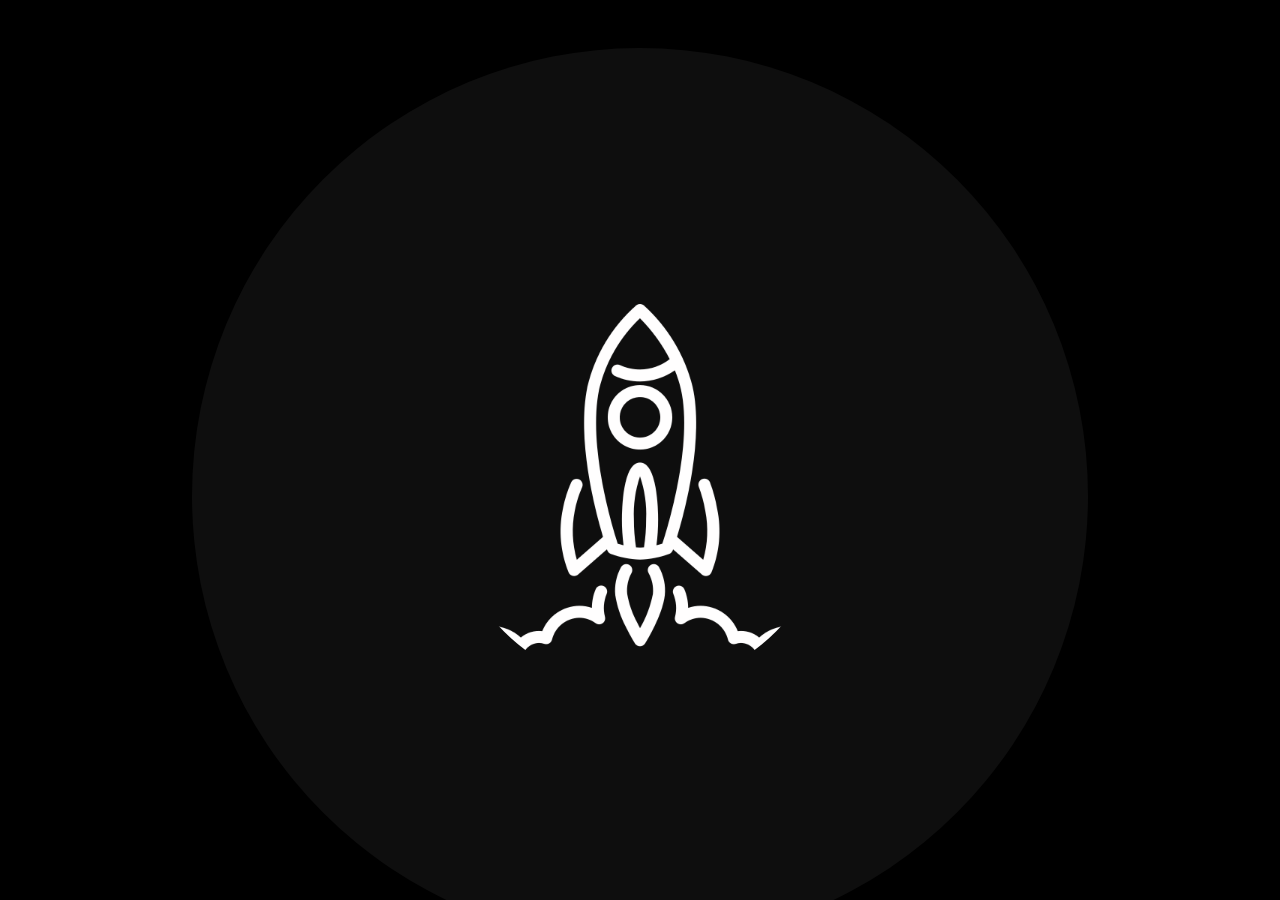
<file: App/index.html>
<!DOCTYPE html>
<html lang="en">
<head>
    <meta charset="UTF-8">
    <meta name="viewport" content="width=device-width, initial-scale=1.0">
    <title>E-corp Apps</title>
</head>
<script src="../Components/Dispatcher.js"></script>
<script src="../Y.js" ></script>
<script src="./blackicons.js"></script>
<script src="./whiteicons.js"></script>
<link rel="stylesheet" href="../Y.css">
<style>
    body{
        color: #ffffff;
        background: #000000;
    }
    .body{
        position: fixed;
        left: 0;
        right: 0;
        top:0;
        bottom: 0;
        overflow: hidden;
        text-align: center;
        font-size: 20px;
        font-family: sans-serif;
        width: 100%;
        height: 100%;
        margin: auto;
        padding: auto;
    }
    .UpdateImage{
        position: relative;
        width: 30%;
        height: auto;
        margin: auto;
        margin-top: 3rem;
        background: #dcdcdc10;
        padding: 20%;
        border-radius: 100%;
    }
    .LoadingIconer { 
        position: relative;
        width: 25px; 
        height: 25px; 
        background: transparent; 
        border-radius: 100px;
        padding: 10%;
        margin: auto;
        box-shadow: 0.5px 1px 0.5px 0.5px #dcdcdc80;
        animation: spin 1s linear infinite reverse; } 
        @keyframes spin { 0% { transform: rotate(0deg); } 
        100% { transform: rotate(-360deg); } ; 
    }
</style>
<body>
    <div class="body">
        <img class="UpdateImage" src="[data-uri]"/>
        <h1>Updates</h1>
        <p>App is Configuring Updates </p>
        <p>Installing Updates</p>
        <div class="LoadingIconer"></div>
    </div>
</body>
<script>
const ROUTECSS=(DATA)=>{const styleElement = document.createElement("style"); styleElement.textContent = DATA; document.head.appendChild(styleElement);};
const ROUTEJS=(DATA)=>{ const styleElement = document.createElement("script"); styleElement.textContent = DATA; document.head.appendChild(styleElement);};
localStorage.setItem('Environment','Test');
const NAME='None';
ROUTECSS(localStorage.getItem('Styles'));ROUTECSS(localStorage.getItem('AppStyles'));ROUTECSS(localStorage.getItem('Classes'));ROUTECSS(localStorage.getItem('CloudStyles'));ROUTECSS(localStorage.getItem('Colors'));ROUTECSS(localStorage.getItem('TemplateStyles'));
ROUTEJS(localStorage.getItem('Apis'));ROUTEJS(localStorage.getItem('AppFunctions'));ROUTEJS(localStorage.getItem('CloudFunctions'));ROUTEJS(localStorage.getItem('Components'));ROUTEJS(localStorage.getItem('Constants'));ROUTEJS(localStorage.getItem('Functions'));ROUTEJS(localStorage.getItem('Json'));ROUTEJS(localStorage.getItem('Library'));ROUTEJS(localStorage.getItem('Links'));ROUTEJS(localStorage.getItem('Module'));ROUTEJS(localStorage.getItem('Plugins'));ROUTEJS(localStorage.getItem('TemplateFunctions'));ROUTEJS(localStorage.getItem('Templates'));
const APPLOAD=()=>{
    fetch('https://script.google.com/macros/s/AKfycby5S_I3_hu6iEB0n8I7cmFZ9liA1kGPpQ-9ewmTcJmkUuMCYY540oaGDwJGE4ADs6tv5w/exec',{
        method:"Post",mode:"cors",body:JSON.stringify({"spreadsheetUrl":"https://docs.google.com/spreadsheets/d/1kd15tCp1cX6TIUSsm3GcrfxDvOrmqlTNxAaseR8LBhw/edit?gid=0#gid=0","sheetName":"AppManager"})
    })
    .then(res=>res.json())
    .then(data =>{
        data.forEach(element => {
            if (element.ProjectName === NAME ) {
                localStorage.setItem('AppFunctions',element.Functions);
                localStorage.setItem('AppStyles',element.Styles);
                localStorage.setItem('AppIcon',element.AppIcons);
                fetch('https://script.google.com/macros/s/AKfycby5S_I3_hu6iEB0n8I7cmFZ9liA1kGPpQ-9ewmTcJmkUuMCYY540oaGDwJGE4ADs6tv5w/exec',{
                    method:"Post",mode:"cors",body:JSON.stringify({"spreadsheetUrl":"https://docs.google.com/spreadsheets/d/1kd15tCp1cX6TIUSsm3GcrfxDvOrmqlTNxAaseR8LBhw/edit?gid=0#gid=0","sheetName":"CloudShipping"})
                })
                .then(res=>res.json())
                .then(datata =>{
                    datata.forEach(element => {
                        console.log(element);
                        localStorage.setItem('Functions',element.Functions);
                        localStorage.setItem('Styles',element.Styles);
                        localStorage.setItem('Plugins',element.Plugins);
                        localStorage.setItem('Templates',element.Templates);
                        localStorage.setItem('TemplateStyles',element.TemplateStyles);
                        localStorage.setItem('TemplateFunctions',element.TemplateFunctions);
                        localStorage.setItem('Colors',element.Colors);
                        localStorage.setItem('Classes',element.Classes);
                        localStorage.setItem('Components',element.Components);
                        localStorage.setItem('Json',element.Json);
                        localStorage.setItem('Links',element.Links);
                        localStorage.setItem('Constants',element.Constants);
                        localStorage.setItem('Library',element.Library);
                        localStorage.setItem('Module',element.Module);
                        localStorage.setItem('Assets',element.Assets);
                        localStorage.setItem('Icons',element.Icons);
                        localStorage.setItem('Apis',element.Apis);
                        localStorage.setItem('CloudFunctions',element.CloudFunctions);
                        localStorage.setItem('CloudStyles',element.CloudStyles);
                        localStorage.setItem('ModulesUpdated','Updated');
                        setTimeout(() => {
                            if (localStorage.getItem('Environment')==='Production') {
                                Android.reloadPage();
                            }else{
                                location.href='./index.html';
                            }
                        }, 2000);
                    }); 
                })
                .catch(error=>{
                    if (localStorage.getItem('Environment')==='Production') {

                        Android.showToast('Error Occured ,Try Again');
                    } else {
                        console.log(error)
                    }
                });  
            }; 
        }); 
    })
    .catch(error=>{
        if (localStorage.getItem('Environment')==='Production') {
            Android.showToast('Error Occured ,Try Again');
        } else {
            console.log(error)
        }  
    });   
}
if (localStorage.getItem('ModulesUpdated')) {
    AUTORUN();
    } else {
    APPLOAD();
}
</script>
</html>
</file>
<file: Y.css>
.HomeDiv{
    background: transparent;
    overflow-y: auto;
}

.FloatButton{
    position: fixed;
    background: teal;
    width: 50px;
    height: 50px;
    bottom: 30px;
    right:2%;
    border-radius: 50px;
    display: inline-flex;
    left: auto;
}
</file>
